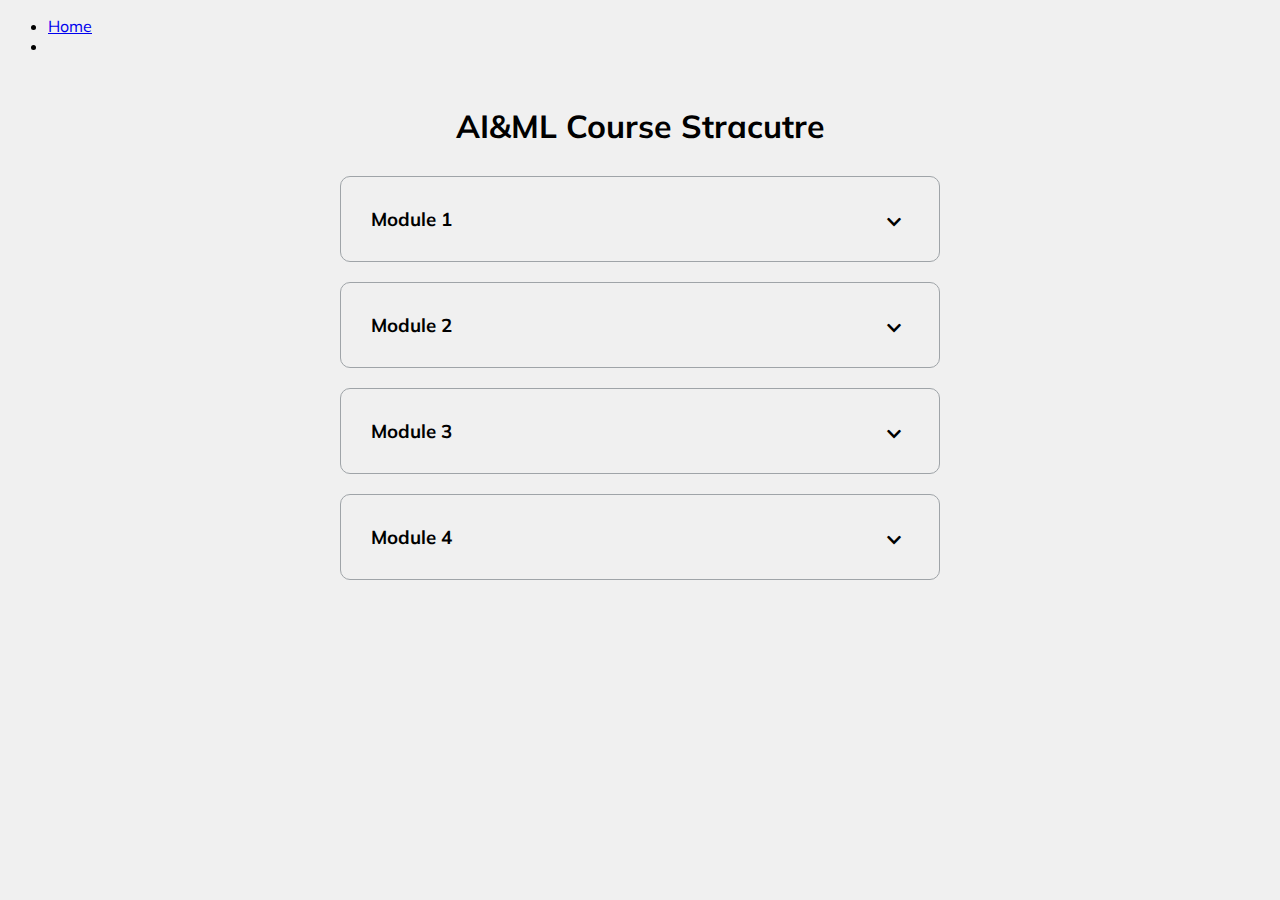
<file: courseStructre.html>
<!DOCTYPE html>
<html lang="en">

<head>
    <meta charset="UTF-8">
    <meta name="viewport" content="width=device-width, initial-scale=1.0">
    <title>Document</title>
    <link rel="stylesheet" href="courseStructre.css">
    <link rel="stylesheet" href="https://cdnjs.cloudflare.com/ajax/libs/font-awesome/5.15.4/css/all.min.css">

</head>

<body>
    <header>
        <nav>
            <ul>
                <li><a href="./index.html">Home</a></li>
                <li><a href="#"></a></li>
            </ul>
        </nav>
    </header>
    <h1>AI&ML Course Stracutre</h1>
    <div class="faq-container">
       
        <div class="faq">
            <h3 class="faq-title">
                Module 1
            </h3>

            <p class="faq-text">
                Day 1: Introduction to Data Science.<br><br>
                Day 2: Python history, Installation, Explain about tools, Application of
                python<br><br>
                Day 3: Basics, Data types, keywords, operators.<br><br>
                Day 4: I/O statements, conditional statements.<br><br>
                Day 5: Loops, Programs.<br><br>

            </p>

            <button class="faq-toggle">
                <i class="fas fa-chevron-down"></i>
                <i class="fas fa-chevron-up"></i>
            </button>
        </div>

        <div class="faq">
            <h3 class="faq-title">
                Module 2
            </h3>

            <p class="faq-text">
                Day 1: List, arrays, strings.<br><br>
                Day 2: Tuple, set, Dictionaries.<br><br>
                Day 3: Functions.<br><br>
                Day 4: Python library’s Numpy, Pandas.<br><br>
                Day 5: Matplot lib, sklearn, seaborn.<br><br>
            </p>

            <button class="faq-toggle">
                <i class="fas fa-chevron-down"></i>
                <i class="fas fa-chevron-up"></i>
            </button>
        </div>

        <div class="faq">
            <h3 class="faq-title">
                Module 3
            </h3>

            <p class="faq-text">
                Day 1: Machine learning introduction, Machine learning types.<br><br>
                Day 2: supervised learning, unsupervised, reinforcement.<br><br>
                Day 3: Regression, Regression types.<br><br>
                Day 4: Linear Regression, Linear Regression types.<br><br>
                Day 5: SLR, MLR.<br><br>
            </p>

            <button class="faq-toggle">
                <i class="fas fa-chevron-down"></i>
                <i class="fas fa-chevron-up"></i>
            </button>
        </div>
        <div class="faq">
            <h3 class="faq-title">
                Module 4
            </h3>

            <p class="faq-text">
                Day 1: Linear Regression practical.<br><br>
                Day 2: Logistic Regression, Classification Algorithms.<br><br>
                Day 3: Logistic Regression, practical.<br><br>
                Day 4: Decision tree, Random Forest.<br><br>
                Day 5: Gradient descent, Adaboost.<br><br>
            </p>

            <button class="faq-toggle">
                <i class="fas fa-chevron-down"></i>
                <i class="fas fa-chevron-up"></i>
            </button>
        </div>
    </div>
    <script>
        const toggles = document.querySelectorAll('.faq-toggle')

        toggles.forEach(toggle => {
            toggle.addEventListener('click', () => {
                toggle.parentNode.classList.toggle('active')
            })
        })
    </script>

</body>

</html>
</file>
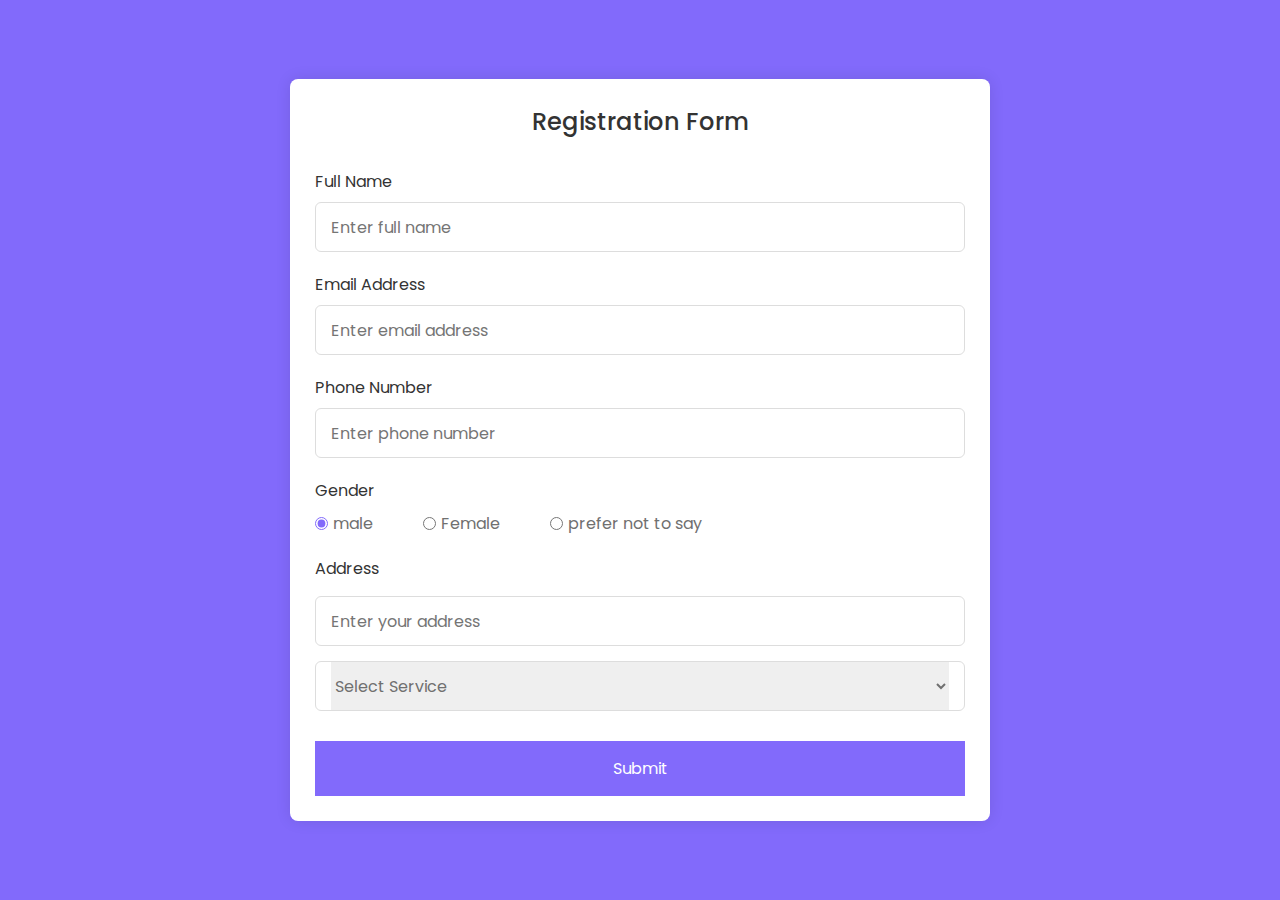
<file: Registration.html>
<!DOCTYPE html>
<!---Coding By CodingLab | www.codinglabweb.com--->
<html lang="en">
  <head>
    <meta charset="UTF-8" />
    <meta name="viewport" content="width=device-width, initial-scale=1.0" />
    <meta http-equiv="X-UA-Compatible" content="ie=edge" />
    <!--<title>Registration Form in HTML CSS</title>-->
    <!---Custom CSS File--->
    <link rel="stylesheet" href="Registration.css" />
  </head>
  <body>
    <section class="container">
      <header>Registration Form</header>
      <form action="#" class="form" name="submit-to-google-sheet">
        <div class="input-box">
          <label>Full Name</label>
          <input type="text" name="Name" placeholder="Enter full name" required />
        </div>

        <div class="input-box">
          <label>Email Address</label>
          <input type="text" name="Email" placeholder="Enter email address" required />
        </div>

        <div class="column">
          <div class="input-box">
            <label>Phone Number</label>
            <input type="tel" name="PhoneNo" placeholder="Enter phone number" required />
          </div>
        </div>
        <div class="gender-box">
          <h3>Gender</h3>
          <div class="gender-option">
            <div class="gender">
              <input type="radio" id="check-male" name="gender" checked/>
              <label for="check-male" value="Male">male</label>
            </div>
            <div class="gender">
              <input type="radio" id="check-female" name="gender" />
              <label for="check-female" value="Female">Female</label>
            </div>
            <div class="gender">
              <input type="radio" id="check-other" name="gender" />
              <label for="check-other" value="No" >prefer not to say</label>
            </div>
          </div>
        </div>
        <div class="input-box address">
          <label>Address</label>
          <input type="text" name="Address" placeholder="Enter your address" required />
          <div class="column">
            <div class="select-box">
              <select id="select-service" name="Service">
                <option hidden>Select Service</option>
                <option>Main Projects</option>
                <option>Mini Projects</option>
                <option>Skill Growth Courses</option>
              </select>
            </div>
            <div class="select-box" id="select-courses" style="display: none;">
              <select name="Course">
                <option hidden>Select Courses</option>
                <option>AI&ML</option>
                <option>JAVA</option>
                <option>HTML,CSS</option>
                <option>PYTHON</option>
              </select>
            </div>
          </div>
          
        </div>
        <span id="msg"></span>
        <button>Submit</button>
        <div class="loader" id="loader" style="display: none;"></div>
      </form>
    </section>

    <script>
      document.getElementById('select-service').addEventListener('change', function() {
        var selectedOption = this.value;
        var selectCourses = document.getElementById('select-courses');
        
        if (selectedOption === 'Skill Growth Courses') {
          selectCourses.style.display = 'block';
        } else {
          selectCourses.style.display = 'none';
        }
      });
    
      const form = document.forms['submit-to-google-sheet'];
      const msg = document.getElementById("msg");
      const loader = document.getElementById("loader");
    
      form.addEventListener('submit', e => {
        e.preventDefault();
        loader.style.display = "block";
        const phoneNumber = form.elements['PhoneNo'].value;
        if (phoneNumber.length !== 10) {
          msg.innerHTML = "Phone number should be exactly 10 digits long.";
          loader.style.display = "none";
          return;
        }
        const scriptURL = 'https://script.google.com/macros/s/AKfycbzAfiWzyOV3NNDLrEswFGuB2GhLBkm9Ef2_aONxDkfpB423x3HBQiLtEXngJ4l3oiBmdQ/exec';
        fetch(scriptURL, { method: 'POST', body: new FormData(form)})
          .then(response => {
            if (response.ok) {
              msg.innerHTML = "Registration successful completed";
              setTimeout(function(){
                msg.innerHTML = "";
                form.reset();
              }, 5000);
            } else {
              throw new Error('Network response was not ok');
            }
          })
          .catch(error => {
            console.error('Error!', error.message);
            msg.innerHTML = "An error occurred while submitting the form.";
          })
          .finally(() => {
            loader.style.display = "none";
          });
      });
    </script>
    
  </body>
</html>
</file>
<file: courseStructre.css>
@import url("https://fonts.googleapis.com/css2?family=Muli&display=swap");

* {
  box-sizing: border-box;
}

body {
  font-family: "Muli", sans-serif;
  background-color: #f0f0f0;
}

h1 {
  margin: 50px 0 30px;
  text-align: center;
}

.faq-container {
  max-width: 600px;
  margin: 0 auto;
}

.faq {
  background-color: transparent;
  border: 1px solid #9fa4a8;
  border-radius: 10px;
  margin: 20px 0;
  padding: 30px;
  position: relative;
  overflow: hidden;
  transition: 0.3s ease;
}

.faq.active {
  background-color: #fff;
  box-shadow: 0 3px 6px rgba(0,0,0,0.1), 0 3px 6px rgba(0,0,0,0.1);
}


.faq.active::before {
  color: #3498db;
  top: -10px;
  left: -30px;
  transform: rotateY(180deg)
}

.faq-title {
  margin: 0 35px 0 0;
}

.faq-text {
  display: none;
  margin: 30px 0 0;
}

.faq.active .faq-text {
  display: block;
}

.faq-toggle {
  background-color: transparent;
  border: 0;
  border-radius: 50%;
  cursor: pointer;
  display: flex;
  align-items: center;
  justify-content: center;
  font-size: 16px;
  padding: 0;
  position: absolute;
  top: 30px;
  right: 30px;
  height: 30px;
  width: 30px;
}

.faq-toggle:focus {
  outline: 0;
}

.faq-toggle .fa-chevron-up {
  display: none;
}

.faq.active .faq-toggle .fa-chevron-up {
  color: #fff;
  display: block;
}

.faq.active .faq-toggle .fa-chevron-down {
  display: none;
}

.faq.active .faq-toggle {
  background-color: #9fa4a8;
}
</file>
<file: Registration.css>
/* Import Google font - Poppins */
@import url("https://fonts.googleapis.com/css2?family=Poppins:wght@200;300;400;500;600;700&display=swap");
* {
  margin: 0;
  padding: 0;
  box-sizing: border-box;
  font-family: "Poppins", sans-serif;
}
body {
  min-height: 100vh;
  display: flex;
  align-items: center;
  justify-content: center;
  padding: 20px;
  background: rgb(130, 106, 251);
}
.container {
  position: relative;
  max-width: 700px;
  width: 100%;
  background: #fff;
  padding: 25px;
  border-radius: 8px;
  box-shadow: 0 0 15px rgba(0, 0, 0, 0.1);
}
.container header {
  font-size: 1.5rem;
  color: #333;
  font-weight: 500;
  text-align: center;
}
.container .form {
  margin-top: 30px;
}
.form .input-box {
  width: 100%;
  margin-top: 20px;
}
.input-box label {
  color: #333;
}
.form :where(.input-box input, .select-box) {
  position: relative;
  height: 50px;
  width: 100%;
  outline: none;
  font-size: 1rem;
  color: #707070;
  margin-top: 8px;
  border: 1px solid #ddd;
  border-radius: 6px;
  padding: 0 15px;
}
.input-box input:focus {
  box-shadow: 0 1px 0 rgba(0, 0, 0, 0.1);
}
.form .column {
  display: flex;
  column-gap: 15px;
}
.form .gender-box {
  margin-top: 20px;
}
.gender-box h3 {
  color: #333;
  font-size: 1rem;
  font-weight: 400;
  margin-bottom: 8px;
}
.form :where(.gender-option, .gender) {
  display: flex;
  align-items: center;
  column-gap: 50px;
  flex-wrap: wrap;
}
.form .gender {
  column-gap: 5px;
}
.gender input {
  accent-color: rgb(130, 106, 251);
}
.form :where(.gender input, .gender label) {
  cursor: pointer;
}
.gender label {
  color: #707070;
}
.address :where(input, .select-box) {
  margin-top: 15px;
}
.select-box select {
  height: 100%;
  width: 100%;
  outline: none;
  border: none;
  color: #707070;
  font-size: 1rem;
}
.form button {
  height: 55px;
  width: 100%;
  color: #fff;
  font-size: 1rem;
  font-weight: 400;
  margin-top: 30px;
  border: none;
  cursor: pointer;
  transition: all 0.2s ease;
  background: rgb(130, 106, 251);
}
.form button:hover {
  background: rgb(88, 56, 250);
}

@media screen and (max-width: 500px) {
  .form .column {
    flex-wrap: wrap;
  }
  .form :where(.gender-option, .gender) {
    row-gap: 15px;
  }
}
.loader {
    border: 4px solid rgba(0, 0, 0, 0.1);
    border-left: 4px solid #3498db;
    border-radius: 50%;
    width: 40px;
    height: 40px;
    animation: spin 1s linear infinite;
    margin: 20px auto;
    display: none; /* Initially hidden */
  }
  
  @keyframes spin {
    0% { transform: rotate(0deg); }
    100% { transform: rotate(360deg); }
  }
</file>
